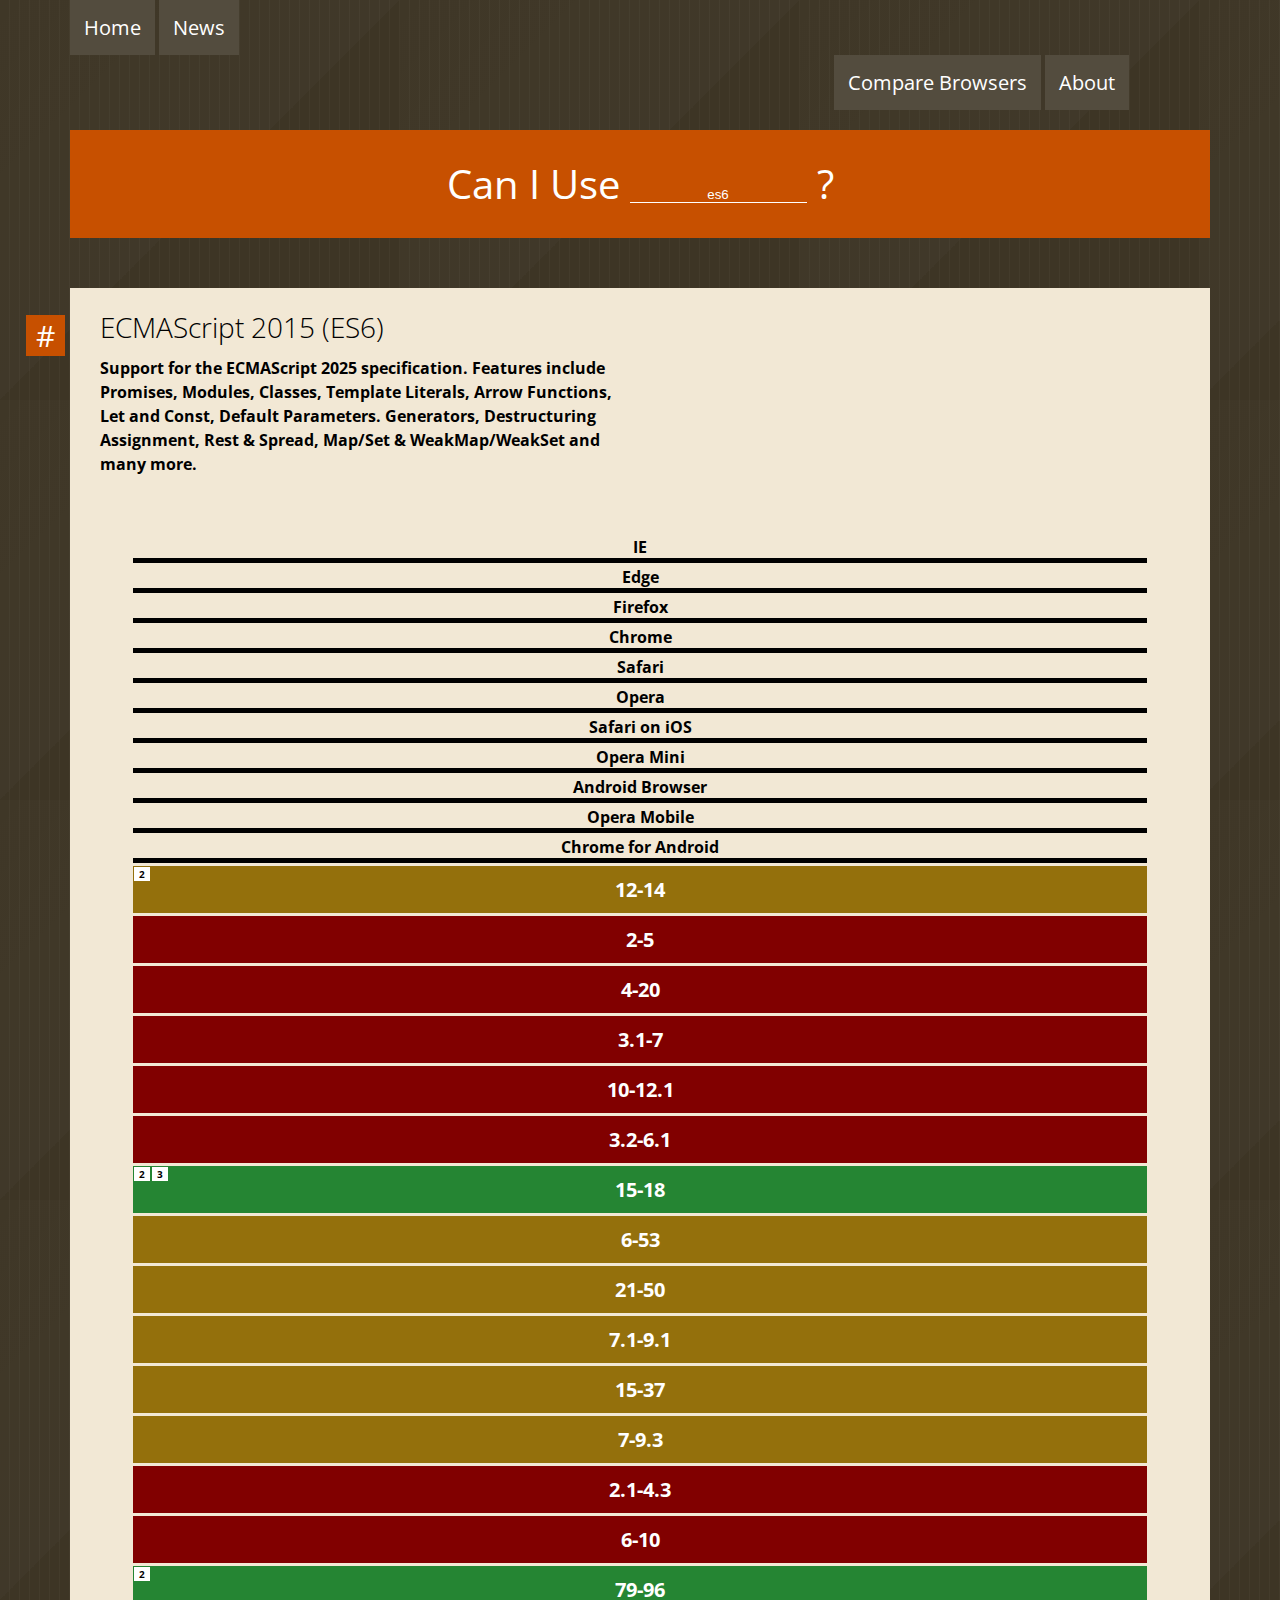
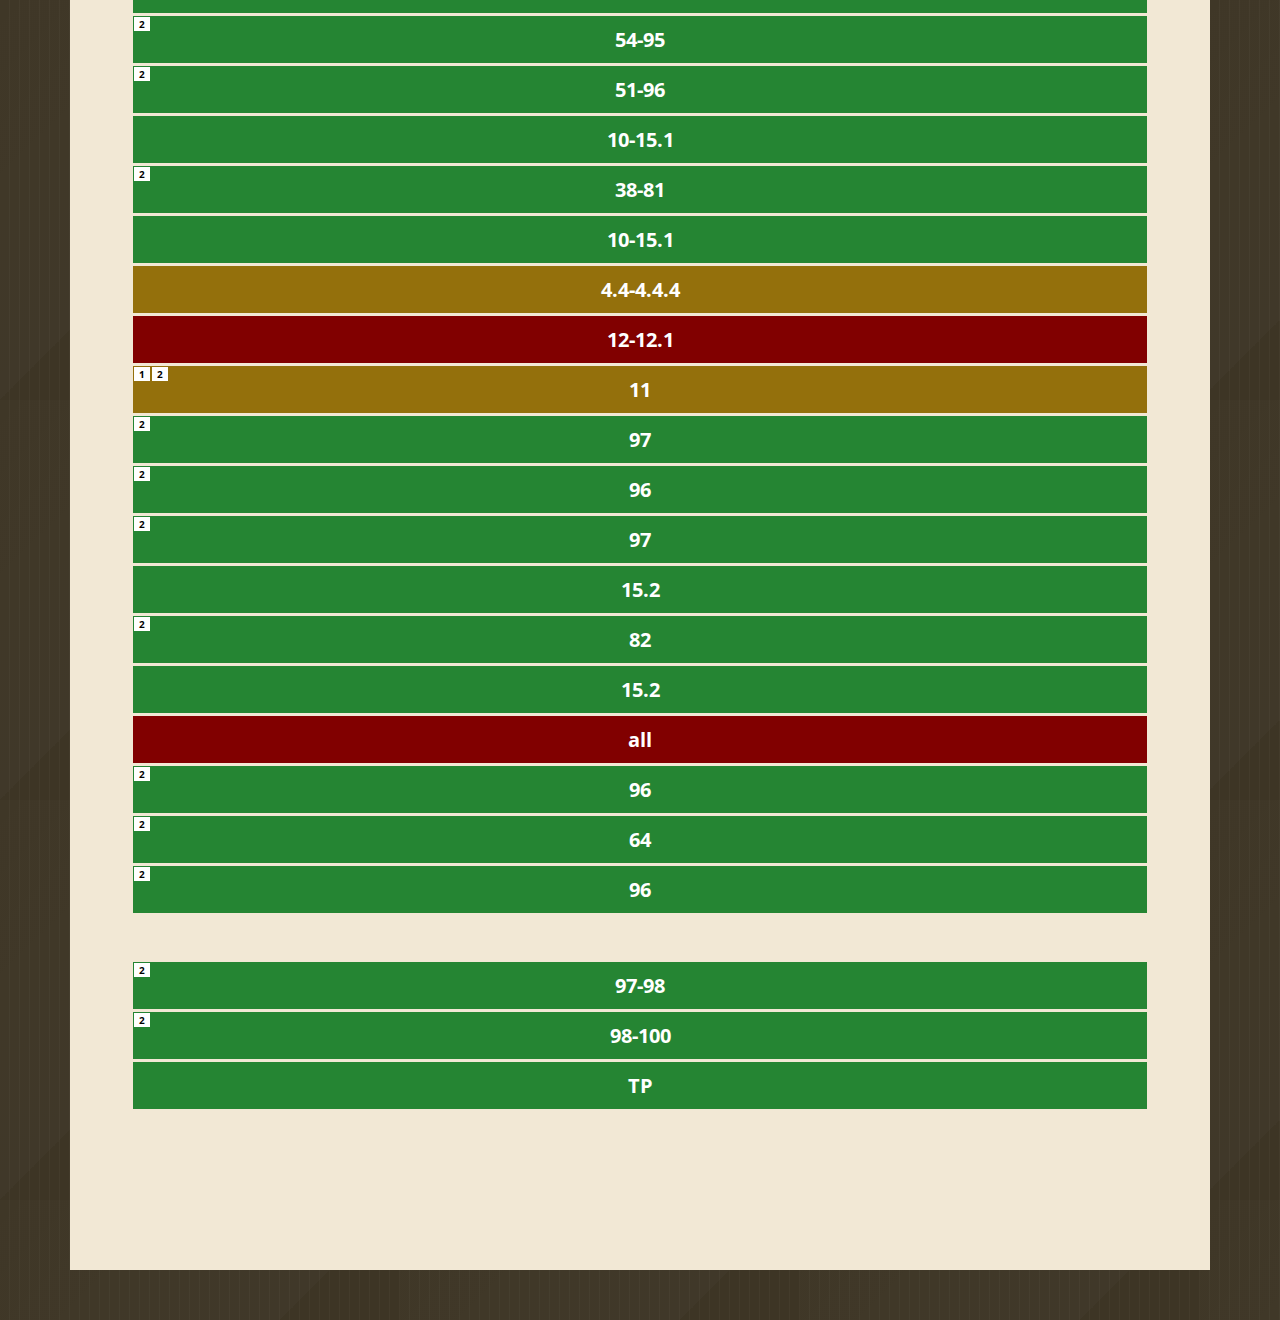
<file: can-i-use-website-mock/index.html>
<!DOCTYPE html>
<html>
    <head>
        <meta charset="utf-8" />
        <title>Can I Use</title>

        <link href="https://cdn.jsdelivr.net/npm/bootstrap@5.3.2/dist/css/bootstrap.min.css" rel="stylesheet" integrity="sha384-T3c6CoIi6uLrA9TneNEoa7RxnatzjcDSCmG1MXxSR1GAsXEV/Dwwykc2MPK8M2HN" crossorigin="anonymous">
        <link rel="preconnect" href="https://fonts.googleapis.com">
        <link rel="preconnect" href="https://fonts.gstatic.com" crossorigin>
        <link href="https://fonts.googleapis.com/css2?family=Open+Sans:wght@300&display=swap" rel="stylesheet">
        <link rel="stylesheet" href="styles.css" />

    </head>
    <body>
        <div class="wrapper">
            <nav>
                <div class=""><a href="#">Home</a></div>
                <div class=""><a href="#">News</a></div>
                <div class="offset-left"><a href="#">Compare Browsers</a></div>
                <div class=""><a href="#">About</a></div>
            </nav>
            <header>
                <div>Can I Use</div>
                <form method="#" action="#">
                    <input type="text" name="search-field" value="es6" /> ?
                </form>                
            </header>
            <div class="dangling-hash">#</div>
            <main>
                <h1>ECMAScript 2015 (ES6)</h1>
                <p>Support for the ECMAScript 2025 specification. Features include Promises, 
                    Modules, Classes, Template Literals, Arrow Functions, Let and Const, Default Parameters.
                    Generators, Destructuring Assignment, Rest & Spread, Map/Set & WeakMap/WeakSet and many more.
                </p>
                <div class="grid-layout">
                    <div class="row">
                        <div class="col col-header">IE</div>
                        <div class="col col-header">Edge</div>
                        <div class="col col-header">Firefox</div>
                        <div class="col col-header">Chrome</div>
                        <div class="col col-header">Safari</div>
                        <div class="col col-header">Opera</div>
                        <div class="col col-header">Safari on iOS</div>
                        <div class="col col-header">Opera Mini</div>
                        <div class="col col-header">Android Browser</div>
                        <div class="col col-header">Opera Mobile</div>
                        <div class="col col-header">Chrome for Android</div>
                    </div>
                    <div class="row">
                        <div class="col upper-empty-boxes"></div>
                        <div class="col partial-support">
                            <div class="notes-tip">2</div>
                            12-14
                        </div>
                        <div class="col not-supported">2-5</div>
                        <div class="col not-supported">4-20</div>
                        <div class="col not-supported">3.1-7</div>
                        <div class="col not-supported">10-12.1</div>
                        <div class="col not-supported">3.2-6.1</div>
                        <div class="col upper-empty-boxes"></div>
                        <div class="col upper-empty-boxes"></div>
                        <div class="col upper-empty-boxes"></div>
                        <div class="col upper-empty-boxes"></div>
                    </div>
                    <div class="row">
                        <div class="col upper-empty-boxes"></div>
                        <div class="col supported">
                            <div class="notes-container">
                                <div class="notes-tip">2</div>
                                <div class="notes-tip sibling-note">3</div>
                            </div>
                            15-18
                        </div>
                        <div class="col partial-support">6-53</div>
                        <div class="col partial-support">21-50</div>
                        <div class="col partial-support">7.1-9.1</div>
                        <div class="col partial-support">15-37</div>
                        <div class="col partial-support">7-9.3</div>
                        <div class="col upper-empty-boxes"></div>
                        <div class="col not-supported">2.1-4.3</div>
                        <div class="col upper-empty-boxes"></div>
                        <div class="col upper-empty-boxes"></div>
                    </div>
                    <div class="row">
                        <div class="col not-supported">6-10</div>
                        <div class="col supported">
                            <div class="notes-tip">2</div>
                            79-96
                        </div>
                        <div class="col supported">
                            <div class="notes-tip">2</div>
                            54-95
                        </div>
                        <div class="col supported">
                            <div class="notes-tip">2</div>
                            51-96
                        </div>
                        <div class="col supported">10-15.1</div>
                        <div class="col supported">
                            <div class="notes-tip">2</div>
                            38-81
                        </div>
                        <div class="col supported">10-15.1</div>
                        <div class="col upper-empty-boxes"></div>
                        <div class="col partial-support">4.4-4.4.4</div>
                        <div class="col not-supported">12-12.1</div>
                        <div class="col upper-empty-boxes"></div>
                    </div>
                    <div class="row">
                        <div class="col partial-support">
                            <div class="notes-container">
                                <div class="notes-tip">1</div>
                                <div class="notes-tip sibling-note">2</div>
                            </div>
                            11
                        </div>
                        <div class="col supported">
                            <div class="notes-tip">2</div>
                            97
                        </div>
                        <div class="col supported">
                            <div class="notes-tip">2</div>
                            96
                        </div>
                        <div class="col supported">
                            <div class="notes-tip">2</div>
                            97
                        </div>
                        <div class="col supported">15.2</div>
                        <div class="col supported">
                            <div class="notes-tip">2</div>
                            82
                        </div>
                        <div class="col supported">15.2</div>
                        <div class="col not-supported">all</div>
                        <div class="col supported">
                            <div class="notes-tip">2</div>
                            96
                        </div>
                        <div class="col supported">
                            <div class="notes-tip">2</div>
                            64
                        </div>
                        <div class="col supported">
                            <div class="notes-tip">2</div>
                            96
                        </div>
                    </div>
                    <div class="row">
                        <div class="col"></div>
                        <div class="col"></div>
                        <div class="col supported">
                            <div class="notes-tip">2</div>
                            97-98
                        </div>
                        <div class="col supported">
                            <div class="notes-tip">2</div>
                            98-100
                        </div>
                        <div class="col supported">TP</div>
                        <div class="col"></div>
                        <div class="col"></div>
                        <div class="col"></div>
                        <div class="col"></div>
                        <div class="col"></div>
                        <div class="col"></div>
                    </div>
                </div>
            </main>
        </div>
    </body>
</html>
</file>
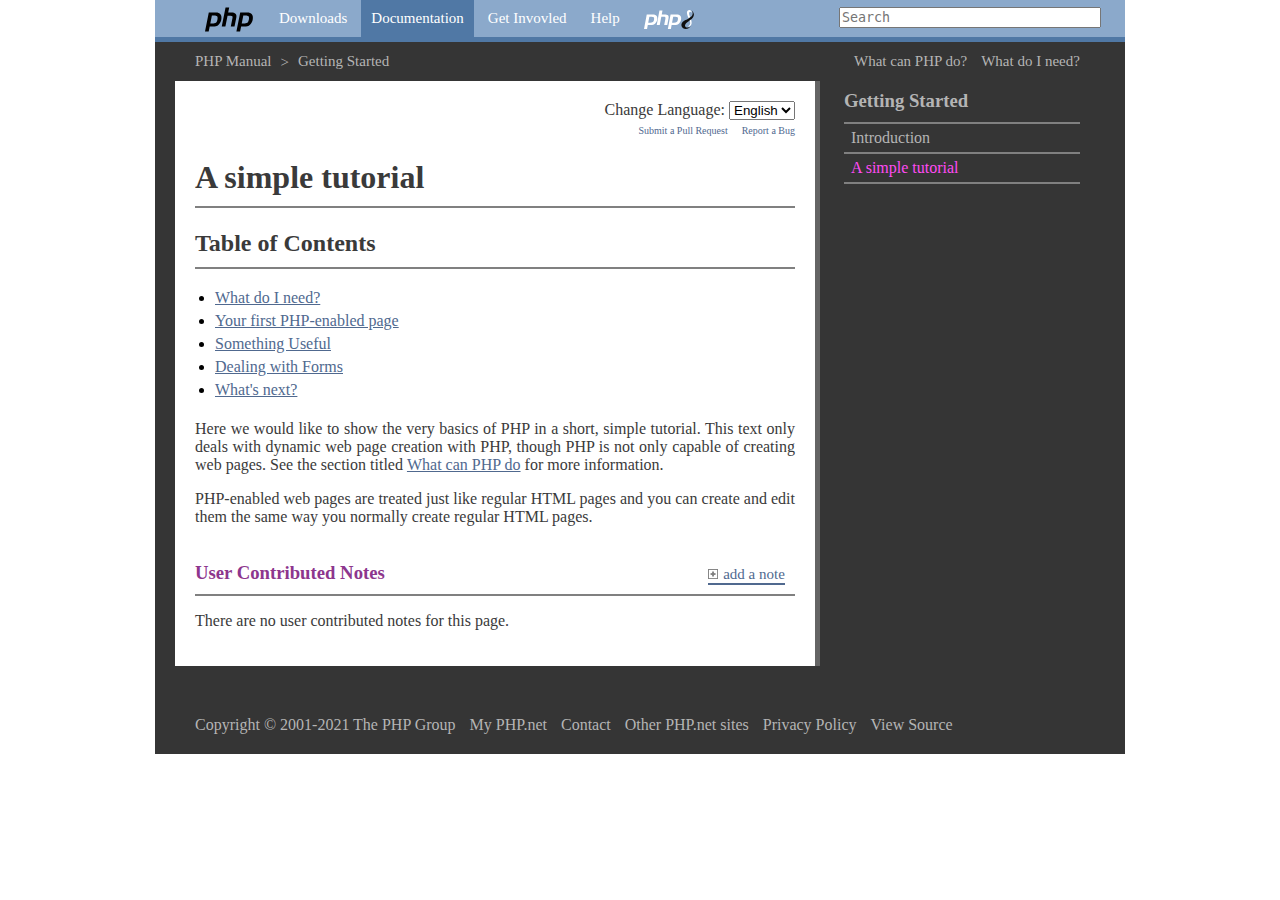
<file: php-documentation-sample-page-non-rwd/index.htm>
<!DOCTYPE html>
<html>
    <head>
        <meta charset="utf-8" />
        <title>PHP documentation</title>
        <link rel="stylesheet" href="style.css" />
    </head>
    <body>
        <div class="wrapper">
            <nav>
                <div class="navigation-list">
                    <img src="./902-phpdocumentation-1704707963246 (1)/logo_php.svg" alt="php-logo" />
                    <ul>
                        <li>Downloads</li>
                        <div class="highlighted-list-item"><li>Documentation</li></div>
                        <li>Get Invovled</li>
                        <li>Help</li>
                    </ul>
                    <img id="php-8-icon" src="./902-phpdocumentation-1704707963246 (1)/logo_php8.svg" alt="php-8-logo" />
                </div>
                <div class="search-container">
                    <textarea placeholder="Search" rows="1" cols="30"></textarea>
                </div>
            </nav>
            <div class="content-box">
                <main>
                    <div class="main-content">
                        <div class="php-chapter">
                            <ul>
                                <li>PHP Manual</li>
                                <div>></div>
                                <li>Getting Started</li>
                            </ul>
                        </div>
                        <div class="main-container">
                            <div class="options-container">
                                <p>Change Language: </p>
                                <select name="language-select">
                                    <option value="english">English</option>
                                </select>
                            </div>
                            <div class="options-container">
                                <a href="#">Submit a Pull Request</a>
                                <a href="#">Report a Bug</a>
                            </div>
                            <h1 class="header-content">A simple tutorial</h1>
                            <h2 class="header-content">Table of Contents</h2>
        
                            <ul>
                                <li><a href="#">What do I need?</a></li>
                                <li><a href="#">Your first PHP-enabled page</a></li>
                                <li><a href="#">Something Useful</a></li>
                                <li><a href="#">Dealing with Forms</a></li>
                                <li><a href="#">What's next?</a></li>
                            </ul>
                            <p>Here we would like to show the very basics of PHP in a short, simple tutorial. 
                                This text only deals with dynamic web page creation with PHP, though PHP is not 
                                only capable of creating web pages. See the section titled <a href="#">What can PHP do</a> 
                                for more information.
                            </p>
                            <p>
                                PHP-enabled web pages are treated just like regular HTML pages and you can create and edit 
                                them the same way you normally create regular HTML pages.
                            </p>
                            <h3>User Contributed Notes</h3>
                            <div class="add-feature-container">
                                <a href="#" id="add-feature"><img src="./902-phpdocumentation-1704707963246 (1)/add.png" alt="add-logo" />add a note</a>
                            </div>
                            <div class="single-line"></div>
                            <p>There are no user contributed notes for this page.</p>
                        </div>
                    </div>
                    <div class="sidebar-container">
                        <div class="php-chapter-nav">
                            <ul>
                                <li>What can PHP do?</li>
                                <li>What do I need?</li>
                            </ul>
                        </div>
                        <div class="chapter-list">
                            <h3>Getting Started</h3>
                            <p>Introduction</p>
                            <p id="sub-chapter">A simple tutorial</p>
                        </div>
                    </div>
                </main>
                <footer>
                    <ul>
                        <li>Copyright © 2001-2021 The PHP Group</li>
                        <li><a href="#">My PHP.net</a></li>
                        <li><a href="#">Contact</a></li>
                        <li><a href="#">Other PHP.net sites</a></li>
                        <li><a href="#">Privacy Policy</a></li>
                        <li><a href="#">View Source</a></li>
                    </ul>
                </footer>
            </div>
        </div>
    </body>
</html>
</file>
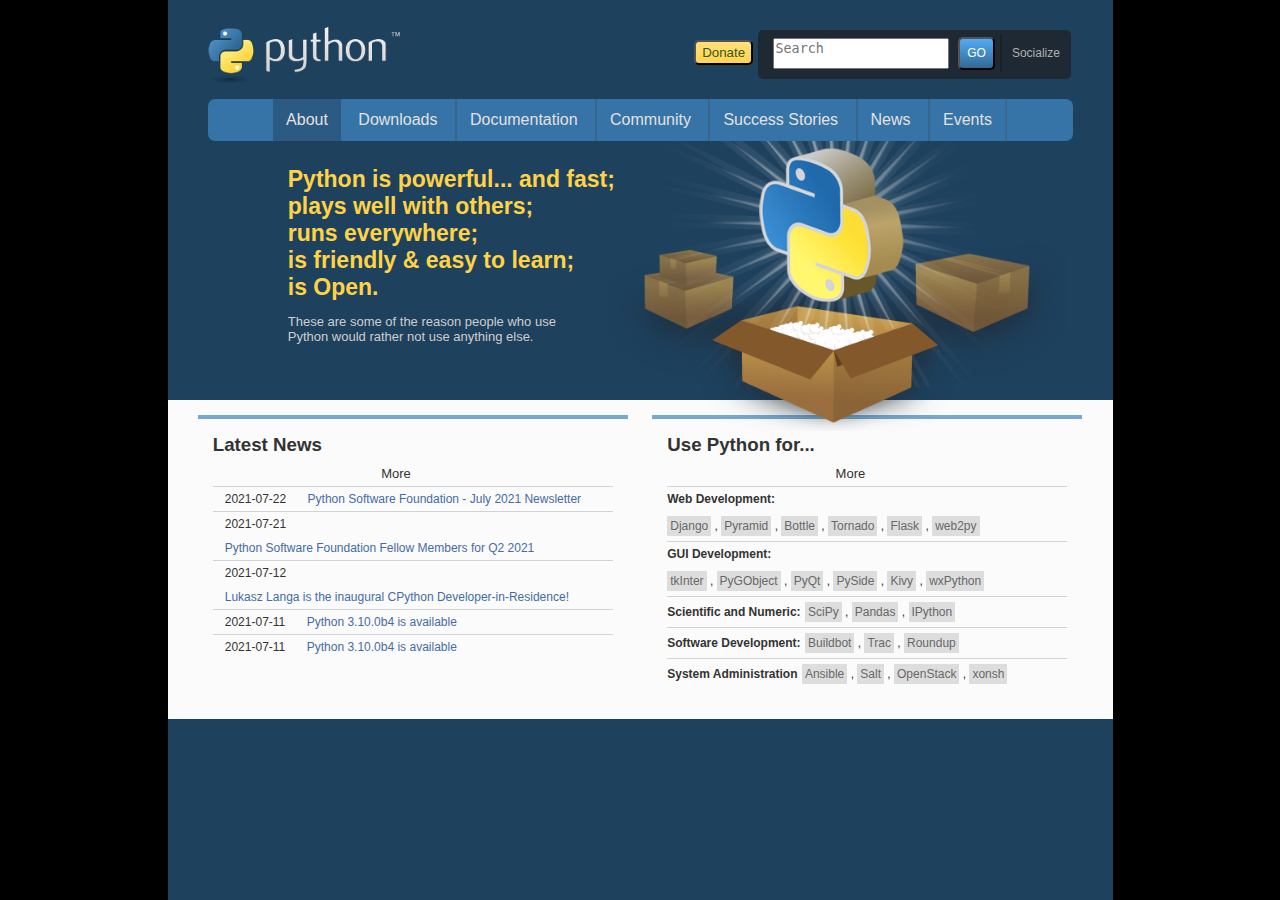
<file: python-page-sample-non-rwd/index.htm>
<!DOCTYPE html>
<html>
    <head>
        <title>Python Website</title>
        <meta charset="utf-8" />
        <link rel="stylesheet" href="style.css" />
    </head>
    <body>
        <div class="wrapper">
            <header>
                <div class="header-sub-container">
                    <img src="./903-img-1681236508117/img/logo.png" alt="python-logo" />
                </div>
                <div class="header-sub-container search-container">
                    <button>Donate</button>
                    <div>
                        <textarea placeholder="Search"></textarea>
                        <button>GO</button>
                        <div id="separate-border"></div>
                        <button id="socialize-button">Socialize</button>
                    </div>
                </div>
            </header>
            <nav>
                <ul>
                    <li id="selected-item"><a href="#">About</a></li>
                    <li id="remove-border"><a href="#">Downloads</a></li>
                    <li><a href="#">Documentation</a></li>
                    <li><a href="#">Community</a></li>
                    <li><a href="#">Success Stories</a></li>
                    <li><a href="#">News</a></li>
                    <li><a href="#">Events</a></li>
                </ul>
            </nav>
            <main>
                <div  class="python-description-container">
                    <div>
                        <h1>Python is powerful... and fast;</h1>
                        <h1>plays well with others;</h1>
                        <h1>runs everywhere;</h1>
                        <h1>is friendly & easy to learn;</h1>
                        <h1>is Open.</h1>
                        <p>These are some of the reason people who use Python would rather not use anything else.</p>
                    </div>
                    <img src="./903-img-1681236508117/img/box.png" alt="python-box-image" />
                </div>
                <div class="additional-descriptions-container">
                    <div class="python-news-container">
                        <div class="header-additional-info">
                                <h3>Latest News</h3>
                                <a href="#">More</a>
                        </div>
                        <div class="additional-info">
                            <div>
                                <div>2021-07-22</div>
                                <div><a href="#">Python Software Foundation - July 2021 Newsletter</a></div>
                            </div>
                            <div>
                                <div>2021-07-21</div>
                                <div><a href="#">Python Software Foundation Fellow Members for Q2 2021</a></div>
                            </div>
                            <div>
                                <div>2021-07-12</div>
                                <div><a href="#">Lukasz Langa is the inaugural CPython Developer-in-Residence!</a></div>
                            </div>
                            <div>
                                <div>2021-07-11</div>
                                <div><a href="#">Python 3.10.0b4 is available</a></div>
                            </div>
                            <div>
                                <div>2021-07-11</div>
                                <div><a href="#">Python 3.10.0b4 is available</a></div>
                            </div>
                        </div>
                    </div>
                    <div class="python-uses-container">
                        <div class="main-additional-info">
                            <h3>Use Python for...</h3>
                            <a href="#">More</a>
                        </div>
                        <div>
                            <div>Web Development: </div>
                            <ul>
                                <li><a href="#">Django</a></li>
                                <span>,</span>
                                <li><a href="#">Pyramid</a></li>
                                <span>,</span>
                                <li><a href="#">Bottle</a></li>
                                <span>,</span>
                                <li><a href="#">Tornado</a></li>
                                <span>,</span>
                                <li><a href="#">Flask</a></li>
                                <span>,</span>
                                <li><a href="#">web2py</a></li>
                            </ul>
                        </div>
                        <div>
                            <div>GUI Development: </div>
                            <ul>
                                <li><a href="#">tkInter</a></li>
                                <span>,</span>
                                <li><a href="#">PyGObject</a></li>
                                <span>,</span>
                                <li><a href="#">PyQt</a></li>
                                <span>,</span>
                                <li><a href="#">PySide</a></li>
                                <span>,</span>
                                <li><a href="#">Kivy</a></li>
                                <span>,</span>
                                <li><a href="#">wxPython</a></li>
                            </ul>
                        </div>
                        <div>
                            <div>Scientific and Numeric: </div>
                            <ul>
                                <li><a href="#">SciPy</a></li>
                                <span>,</span>
                                <li><a href="#">Pandas</a></li>
                                <span>,</span>
                                <li><a href="#">IPython</a></li>
                            </ul>
                        </div>
                        <div>
                            <div>Software Development: </div>
                            <ul>
                                <li><a href="#">Buildbot</a></li>
                                <span>,</span>
                                <li><a href="#">Trac</a></li>
                                <span>,</span>
                                <li><a href="#">Roundup</a></li>
                            </ul>
                        </div>
                        <div>
                            <div>System Administration</div>
                            <ul>
                                <li><a href="#">Ansible</a></li>
                                <span>,</span>
                                <li><a href="#">Salt</a></li>
                                <span>,</span>
                                <li><a href="#">OpenStack</a></li>
                                <span>,</span>
                                <li><a href="#">xonsh</a></li>
                            </ul>
                        </div>
                    </div>
                </div>
            </main>
            <footer>
                <ul>
                    <li><a href="#">Help & General Contact</a></li>
                    <li><a href="#">Diversity Initiatives</a></li>
                    <li><a href="#">Submit Website Bug</a></li>
                    <li class="status-indicator"><a href="#">Status</a></li>
                    <div></div>
                </ul>
                <ul class="additional-info-footer">
                    <li class="copyright-text">Copyright ©2001-2021.</li>
                    <li><a href="#">Python Software Foundation</a></li>
                    <li><a href="#">Legal Statements</a></li>
                    <li><a href="#">Privacy Policy</a></li>
                    <li><a href="#">Powered by Heroku</a></li>
                </ul>
            </footer>
        </div>
    </body>
</html>
</file>
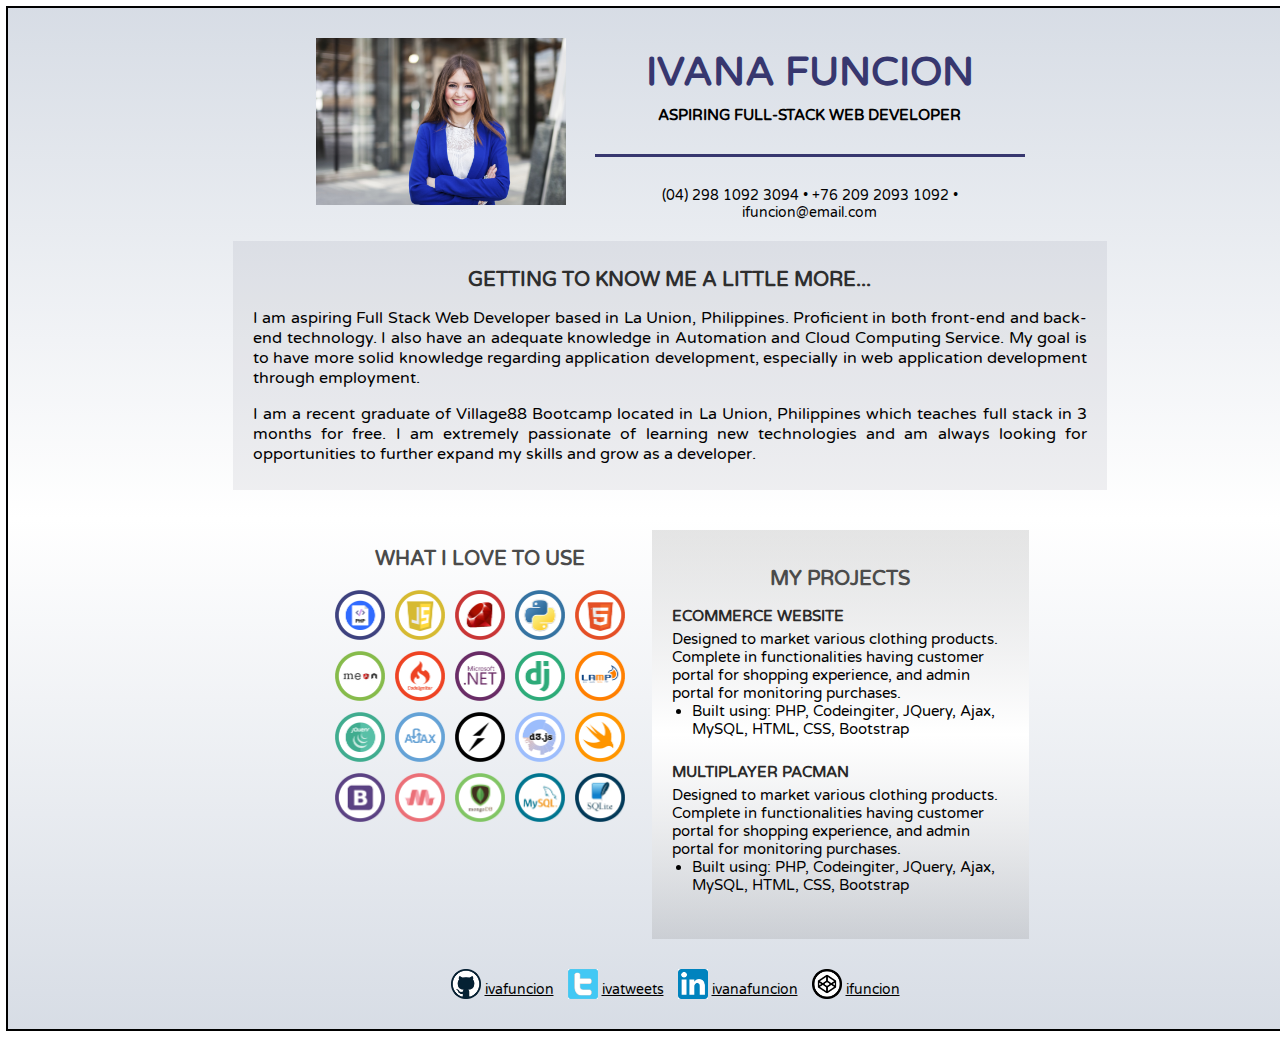
<file: responsive-resume-sample/index.htm>
<!DOCTYPE html>
<html>
    <head>
        <title>Resume</title>
        <meta charset="utf-8" />
        <meta name="viewport" content="width=device-width, initial-scale=1.0" />
        <link rel="stylesheet" href="style.css" />
        <link rel="preconnect" href="https://fonts.googleapis.com">
        <link rel="preconnect" href="https://fonts.gstatic.com" crossorigin>
        <link href="https://fonts.googleapis.com/css2?family=M+PLUS+Rounded+1c:wght@700&family=Varela+Round&display=swap" rel="stylesheet">
    </head>
    <body>
        <div class="wrapper">
            <header class="sm-8 md-12">
                <img src="./901-ivanafuncionresume-1704707770131/ivana_funcion/photo_of_me.jpg" alt="photo of me" />
                <div class="name-contact-container">
                    <div class="name-container">
                        <h1>IVANA FUNCION</h1>
                        <h2>ASPIRING FULL-STACK WEB DEVELOPER</h2>
                    </div>
                    <div class="contact-number">
                        <h2>(04) 298 1092 3094 • +76 209 2093 1092 • ifuncion@email.com</h2>
                    </div>
                </div>
            </header>
            <main>
                <div class="self-description sm-7 md-8">
                    <h2>GETTING TO KNOW ME A LITTLE MORE...</h2>
                    <p>
                        I am aspiring Full Stack Web Developer based in La Union, Philippines. Proficient in both front-end and
                        back-end technology. I also have an adequate knowledge in Automation and Cloud Computing Service. My goal
                        is to have more solid knowledge regarding application development, especially in web application development
                        through employment.
                    </p>
                    <p>
                        I am a recent graduate of Village88 Bootcamp located in La Union, Philippines which teaches full stack in 3 months
                        for free. I am extremely passionate of learning new technologies and am always looking for opportunities to further
                        expand my skills and grow as a developer.
                    </p>
                </div>
                <div class="projects-techonlogies-container">
                    <div class="list-technologies-container">
                        <h2>WHAT I LOVE TO USE</h2>
                        <div>
                            <img src="./901-ivanafuncionresume-1704707770131/ivana_funcion/php.png" alt="php-icon" />
                            <img src="./901-ivanafuncionresume-1704707770131/ivana_funcion/JavaScript.png" alt="javascript-icon" />
                            <img src="./901-ivanafuncionresume-1704707770131/ivana_funcion/RUBY.png" alt="ruby-icon" />
                            <img src="./901-ivanafuncionresume-1704707770131/ivana_funcion/python.png" alt="python-icon" />
                            <img src="./901-ivanafuncionresume-1704707770131/ivana_funcion/HTML.png" alt="html-icon" />
                        </div>
                        <div>
                            <img src="./901-ivanafuncionresume-1704707770131/ivana_funcion/MEAN.png" alt="mean-icon" />
                            <img src="./901-ivanafuncionresume-1704707770131/ivana_funcion/codeigniter.png" alt="code-igniter-icon" />
                            <img src="./901-ivanafuncionresume-1704707770131/ivana_funcion/c-sharp.png" alt="c-sharp-icon" />
                            <img src="./901-ivanafuncionresume-1704707770131/ivana_funcion/django.png" alt="django-icon" />
                            <img src="./901-ivanafuncionresume-1704707770131/ivana_funcion/LAMP.png" alt="lamp-language-icon" />
                        </div>
                        <div>
                            <img src="./901-ivanafuncionresume-1704707770131/ivana_funcion/jQuery.png" alt="j-query-icon" />
                            <img src="./901-ivanafuncionresume-1704707770131/ivana_funcion/ajax.png" alt="ajax-icon" />
                            <img src="./901-ivanafuncionresume-1704707770131/ivana_funcion/socket.png" alt="socket-language-icon" />
                            <img src="./901-ivanafuncionresume-1704707770131/ivana_funcion/d3.png" alt="d3-icon" />
                            <img src="./901-ivanafuncionresume-1704707770131/ivana_funcion/iOS-Swift.png" alt="ios-swift-icon" />
                        </div>
                        <div>
                            <img src="./901-ivanafuncionresume-1704707770131/ivana_funcion/bootstrap.png" alt="bootstrap-icon" />
                            <img src="./901-ivanafuncionresume-1704707770131/ivana_funcion/materialize.png" alt="materialize-language-icon" />
                            <img src="./901-ivanafuncionresume-1704707770131/ivana_funcion/mongodb.png" alt="mongo-db-icon" />
                            <img src="./901-ivanafuncionresume-1704707770131/ivana_funcion/mysql.png" alt="mysql-icon" />
                            <img src="./901-ivanafuncionresume-1704707770131/ivana_funcion/sqlite.png" alt="sqlite-icon" />
                        </div>
                    </div>
                    <div class="projects-container">
                        <h2>MY PROJECTS</h2>
                        <div class="project-description">
                            <h3>ECOMMERCE WEBSITE</h3>
                            <p>Designed to market various clothing products. Complete in functionalities having customer portal for shopping experience,
                                and admin portal for monitoring purchases.
                            </p>
                            <ul>
                                <li>Built using: PHP, Codeingiter, JQuery, Ajax, MySQL, HTML, CSS, Bootstrap</li>
                            </ul>
                        </div>
                        <div class="project-description">
                            <h3>MULTIPLAYER PACMAN</h3>
                            <p>Designed to market various clothing products. Complete in functionalities having customer portal for shopping experience,
                                and admin portal for monitoring purchases.
                            </p>
                            <ul>
                                <li>Built using: PHP, Codeingiter, JQuery, Ajax, MySQL, HTML, CSS, Bootstrap</li>
                            </ul>
                        </div>
                    </div>
                </div>
            </main>
            <footer>
                <div class="relevant-links-container">
                    <img src="./901-ivanafuncionresume-1704707770131/ivana_funcion/github.png" alt="github-icon" />
                    <a href="#">ivafuncion</a>
                    <img src="./901-ivanafuncionresume-1704707770131/ivana_funcion/twitter.png" alt="twitter-icon" />
                    <a href="#">ivatweets</a>
                    <img src="./901-ivanafuncionresume-1704707770131/ivana_funcion/linkedin.png" alt="linkedin-icon" />
                    <a href="#">ivanafuncion</a>
                    <img src="./901-ivanafuncionresume-1704707770131/ivana_funcion/codepen.png" alt="codepen-icon" />
                    <a href="#">ifuncion</a>
                </div>
            </footer>
        </div>
    </body>
</html>
</file>
<file: can-i-use-website-mock/styles.css>
* {
    margin: 0;
    padding: 0;
    box-sizing: border-box;
}
body{
    background-image: url(./images/caniuse-bg.png);
}
.wrapper {
    padding: 0 70px;
    font-family: "Open Sans", Helvetica, Arial, sans-serif;
    .not-supported{
        background-color: #810000;
    }
    .partial-support{
        background-color: #94700c;
    }
    .supported {
        background-color: #258533;
    }

    .dangling-hash{
        display: inline-block;
        color:white;
        font-size: 30px;
        padding: 0px 10px;
        background-color: #c75000;
        position: absolute;
        top: 35%;
        left: 2.05%;
    }
    nav div{
        background-color: #534c3e;
        font-size: 20px;
        color: white;
        padding: 14px 14px;
        display: inline-block;
    }
    nav div a{
        text-decoration: none;
        color: white;
    }
    nav div.offset-left{
        margin-left: 67%;
    }

    header{
        padding: 24px 0;
        margin: 20px 0;
        background-color: #c75000;
        text-align: center;
        color: white;
        font-size: 40px;
        line-height: 60px;
        div{
            display: inline-block;
        }
        form{
            display: inline-block;
        }
        form input{
            border:none;
            text-align: center;
            color:white;
            background-color: transparent;
            border-bottom: 1px solid white;
        }
    }
    main {
        background-color: #f2e8d5;
        margin: 50px 0;
        padding: 20px 30px;
        font-weight: bold;
        h1{
            font-weight: 300;
            font-size: 28px;
        }
        p{
            line-height: 1.5;
            font-size: 16px;
            width: 50%;
            margin: 10px 0 60px 0;
        }
        
        .grid-layout {
            padding:0 30px;
        }

        .col {
            margin: 3px;
            text-align: center;
            padding: 0;
            color: white;
            font-size: 20px;
            padding: 10px 0;
            position: relative;
        }

        .row .col .notes-tip{
            background-color: white;
            color: black;
            font-size: 10px;
            padding: 0 5px;
            position: absolute;
            top: 1px;
            left: 1px;
        }

        .row .col .notes-container{
            position: absolute;
            top: 0;
            .notes-tip{
                position: relative;
                display: inline-block;
                vertical-align: top;
                margin: 0;
            }
            .notes-tip.sibling-note{
                position: absolute;
                left: 19px;
            }
        }

        .row .col.col-header{
            color: black;
            border-bottom: 5px solid black;
            padding: 0;
            font-size: 16px;
        }

        .row .col.upper-empty-boxes{
            background-color: #ebe2cf;
            padding: 0;
            margin: 0 3px;
        }
    }
}
</file>
<file: php-documentation-sample-page-non-rwd/style.css>
body {
    margin: 0;
}
.wrapper {
    width: 970px;
    margin: 0 auto;
    font-family: Cambria, Cochin, Georgia, Times, 'Times New Roman', serif;    
}

a {
    color: rgb(80, 105, 143);
}

p {
    color: rgb(58, 58, 58);
}

h3 {
    color: rgb(141, 54, 141);
    border-bottom: 2px solid grey;
    padding-top: 20px;
    padding-bottom: 10px;
}

nav {
    background-color: rgba(0, 66, 141, 0.453);
    color: white;
    text-align: left;
    border-bottom: 5px solid rgba(0, 52, 112, 0.419);
    padding-left: 20px;
    padding-right: 20px;
}

    nav .navigation-list {
        display: inline-block;
        width: 600px;
    }

    .navigation-list img {
        width: 50px;
        vertical-align:middle;
        padding-left: 30px;
    }

    .navigation-list #php-8-icon {
        padding-left: 10px;
    }

    .navigation-list ul {
        display: inline-block;
        margin: 0;
        padding-left: 10px;
    }

        .navigation-list ul li {
            display: inline-block;
            font-size: 15px;
            margin: 10px;
        }

            .navigation-list ul .highlighted-list-item {
                background-color: rgba(0, 52, 112, 0.419);
                display: inline-block;
            }

.search-container {
    display: inline-block;
    width: 300px;
    text-align: right;
    padding-left: 22px;
    vertical-align: middle;
}

textarea {
    resize: none;
}

.content-box {
    background-color: rgb(53, 53, 53);
    height: 100%;
    padding: 0 20px 20px 20px;
}

.main-content {
    display: inline-block;
}

.sidebar-container {
    display: inline-block;
    vertical-align: top;
}

    .sidebar-container h3 {
        color: rgb(180, 180, 180);
        padding: 10px 0;
        margin: 0;
    }
.chapter-list {
    margin-left: 20px;
}
    .chapter-list p {
        color: rgb(180, 180, 180);
        padding: 5px 0 5px 7px;
        margin: 0;
        border-bottom: 2px solid grey;
    }

#sub-chapter {
    color: rgb(255, 75, 243)
}

.php-chapter {
    padding-top: 10px;
    padding-bottom: 10px;
    padding-left: 15px;
    width: 600px;
    display: inline-block;
    vertical-align: middle;
}

    .php-chapter div{
        display: inline-block;
        font-size: 15px;
        color: rgb(180, 180, 180);
        vertical-align: middle;
    }

    .php-chapter ul {
        display: inline-block;
        margin: 0;
        padding: 0;
    }

        .php-chapter ul li {
            display: inline-block;
            font-size: 15px;
            margin: 0;
            color: rgb(180, 180, 180);
            padding: 0 5px;
        }

.php-chapter-nav {
    display: inline-block;
    padding-top: 10px;
    padding-bottom: 10px;
    padding-left: 20px;
}

    .php-chapter-nav ul {
        display: inline-block;
        padding: 0;
        margin: 0;
    }

        .php-chapter-nav ul li {
            display: inline-block;
            font-size: 15px;
            padding-left: 10px;
            margin: 0;
            color: rgb(180, 180, 180);
        }

.main-container {
    background-color: white;
    padding: 20px;
    width: 600px;
    border-right: 5px solid rgb(100, 100, 100);
}

    .main-container p {
        text-align: justify;
    }

    .main-container h3 {
        display: inline-block;
        margin: 0;
        border-bottom: none;
    }
    
    .main-container a {
        display: inline-block;
    }

    .main-container ul {
        padding-left: 20px;
    }
    
        .main-container ul li {
            padding-bottom: 5px;
        }

.header-content{
    color: rgb(58, 58, 58);
    padding-bottom: 10px;
    border-bottom: 2px solid grey;
}

.add-feature-container {
    width: 396px;
    text-align: right;
    display: inline-block;
}

#add-feature {
    font-size: 15px;
    text-decoration: none;
    border-bottom: 2px solid rgb(80, 105, 143);;
}

    #add-feature img {
        width: 10px;
        margin-right: 5px;
    }
.single-line {
    border-bottom: 2px solid grey;
}
.options-container {
    text-align: right;
}

    .options-container p {
        display: inline-block;
        margin: 0;
    }

    .options-container a {
        text-decoration: none;
        font-size: 10px;
        padding-left: 10px;
    }

footer ul{
    margin: 50px 0 0 0;
    padding-left: 20px;
    text-align: left;
}

    footer ul li{
        display: inline-block;
        color: rgb(180, 180, 180);
        padding-right: 10px;
    }

footer a {
    text-decoration: none;
    color: rgb(180, 180, 180); 
}
</file>
<file: python-page-sample-non-rwd/style.css>
html {
    background-color: black;
    margin: 0;
}
body {
    margin: 0;
    font-family: 'Gill Sans', 'Gill Sans MT', Calibri, 'Trebuchet MS', sans-serif
}

header {
    padding: 20px 35px 10px 35px; 
}

.wrapper {
    width: 945px;
    height: 100vh;
    background-color: #1e415e;
    margin: 0 auto;
}
    .wrapper .header-sub-container.search-container {
        width: 434px;
    }

textarea {
    display: inline-block;
    resize: none;
    width: 170px;
    height: 25px;
    vertical-align: middle;
}

button {
    display: inline-block;
}

ul {
    padding: 0;
    margin: 0;
}

.header-sub-container {
    width: 430px;
    display: inline-block;
    vertical-align: middle;
}
    .header-sub-container img {
        width: 230px;
    }

.search-container {
    text-align: right;
}
    .search-container div {
        background-color: #1e2933;
        padding: 4px 11px 7px 15px;
        border-radius: 5px;
        display: inline-block;
    }
    .search-container button {
        background: linear-gradient(#ffe07c,#ffd54c);
        color: #385519;
        height: 25px;
        border-radius: 5px;
    }
        .search-container div button {
            background: linear-gradient(#51abf5,#326995);
            margin-left: 5px;
            color: white;
            height: 33px;
            width: 37px;
            border-radius: 5px;
            font-size: 12px;
        }

#socialize-button {
    display: inline-block;
    vertical-align: middle;
    background:none;
    border: none;
    width: auto;
    color: rgb(176, 176, 176);
    padding: 0;
}

#separate-border {
    width:1px;
    display: inline-block;
    border-right: 2px solid #19222b;
    padding: 0;
    height: 38.4px;
    vertical-align: middle;
}

#selected-item {
    background-color: #2b5a83;
    border: none;
}

#remove-border {
    border: none;
}

nav {
    background-color: #3673a6;
    text-align: center;
    width: 865px;
    border-radius: 7px;
    margin: 0 auto;
}

    nav ul {
        text-align: center;
        border-right: 2px solid #3a688e;
        display: inline-block;
    }
        nav ul li {
            display: inline-block;
            color: rgb(226, 226, 226);
            padding: 12px 13px;
            border-left: 2px solid #39658a;
        }
            nav ul li  a {
                color: rgb(226, 226, 226);
                text-decoration: none;
            }
main {
    text-align: center;
    width: 945px;
    height: 515px;
}

.python-description-container {
    width: 920px;
    margin: 0 auto;
    position: relative;
}
    .python-description-container h1 {
        color: #ffd345;
        font-size: 23px;
        margin: 0;
    }

    .python-description-container div {
        display: inline-block;
        width: 380px;
        vertical-align: top;
        text-align: left;
        padding: 25px;
        position: relative;
        left: 70px;
    }

    .python-description-container p {
        color: rgb(206, 206, 206);
        font-size: 13px;
        width: 300px;
    }

    .python-description-container img {
        width: 460px;
        height: 290px;
        position: relative;
        right: 20px;
        z-index: 1;
    }

.python-news-container {
    width: 400px;
    padding: 0 15px;
    text-align: left;
    border-top: 4px solid #75a8d3;
    display: inline-block;
    color :#333333;
    vertical-align: top;
    margin: 10px;
}

.additional-descriptions-container {
    background-color: #fbfbfb;
    position: relative;
    bottom: 35px;
    padding: 5px 20px 20px 20px;
}

.header-additional-info{
    padding-top: 10px;
}

    .header-additional-info h3 {
        display: inline-block;
        width: 198px;
        padding: 5px 0;
        margin: 0;
    }

    .header-additional-info a {
        display: inline-block;
        width: 198px;
        padding: 5px 0;
        margin: 0;
        text-align: right;
        font-size: 13px;
        text-decoration: none;
        color: #333333;
    }

.additional-info div {
    border-top: 1px solid #d0d2d4;
}

    .additional-info div div {
        display: inline-block;
        padding: 5px 5px 5px 12px;
        font-size: 12px;
        border: none;
    }
    .additional-info div div a {
        text-decoration: none;
        color: #446ba7;
    }

    .additional-info ul {
        display: inline-block;
    }

.python-uses-container {
    width: 400px;
    text-align: left;
    border-top: 4px solid #75a8d3;
    display: inline-block;
    color: #333333;
    vertical-align: top;
    margin: 10px;
    padding: 0 15px;
}

    .python-uses-container .main-additional-info {
        border: none;
        padding-top: 10px;
    }
    .python-uses-container div {
        border-top: 1px solid #d0d2d4;
    }
        .python-uses-container div div {
            font-size: 12px;
            display: inline-block;
            padding: 5px 0 5px 0;
            border: none;
            font-weight: bolder;
        }
        .python-uses-container div ul {
            font-size: 12px;
            display: inline-block;
            padding: 5px 0;
            border: none;
        }
                .python-uses-container div ul li {
                    background-color: rgb(221, 221, 221);
                    display: inline-block;
                    padding: 3px;
                }
                    .python-uses-container div ul li a {
                        text-decoration: none;
                        color: #686868;
                    }
            .python-uses-container .main-additional-info h3 {
                display: inline-block;
                width: 198px;
                padding: 5px 0;
                margin: 0;
            }

            .python-uses-container .main-additional-info a {
                display: inline-block;
                font-size: 13px;
                width: 198px;
                padding: 5px 0;
                margin: 0;
                text-align: right;
                text-decoration: none;
                color: #333333;
            }


footer {
    text-align: center;
}
    footer ul div {
        display: inline-block;
        padding: 0;
        margin: 0;
        width: 10px;
        height: 10px;
        background-color: green;
        border: 1px solid rgb(72, 72, 72);
        border-radius: 100%;
    }
    footer ul .status-indicator {
        padding: 0;
    }
    footer ul li {
        display: inline-block;
        padding: 0 10px;
        color: rgb(175, 175, 175);
        font-size: 10px;
    }

        footer ul li a {
            text-decoration: none;
            color: rgb(175, 175, 175);
            font-size: 15px;
        }
    footer .additional-info-footer {
        padding-top: 10px;
    }
        footer .additional-info-footer li {
            font-size: 10px;
            padding: 0 2px;
        }
        footer .additional-info-footer li a {
            font-size: 10px;
            text-decoration-line: underline;
            text-decoration-style: dotted;
            text-decoration-color: rgb(152, 161, 157);;
        }
</file>
<file: responsive-resume-sample/style.css>
.wrapper{
    width: 100%;
    margin: 0px auto;
    outline: 2px solid black;
    padding: 30px;
    background: linear-gradient(rgba(59, 86, 128, 0.205),white,rgba(59, 86, 128, 0.205));
}

.name-contact-container{
    display: inline-block;
    font-family: 'Varela Round', sans-serif;
    margin-left: 30px;
    vertical-align: top;
}
    .name-contact-container .name-container{
        padding-bottom: 30px;
    }
        .name-contact-container .name-container h1{
            color: rgb(55, 55, 111);
            font-size: 40px;
            margin: 10px 0;
        }
        .name-contact-container .name-container h2{
            font-size: 15px;
            margin: 0;
        }
    .name-contact-container .contact-number{
    border-top: 3px solid rgb(55, 55, 111);
    padding-top: 30px;
    width: 430px;
    }
        .name-contact-container .contact-number h2{
            font-size: 14px;
            font-weight: lighter;
            margin: 0;
        }
header img{
    width: 250px;
}

main{
    font-family: 'Varela Round', sans-serif;
}

.self-description{
    text-align: justify;
    margin-top: 20px;
    padding: 10px 20px 10px 20px;
    background-color: rgba(76, 76, 94, 0.082);
}
    .self-description h2{
        color: rgb(46, 46, 46);
        font-size: 20px;
        text-align: center;
    }


.projects-techonlogies-container{
    text-align: center;
}

.list-technologies-container{
    display: inline-block;
    vertical-align: top;
    padding: 20px;
}

    .list-technologies-container h2{
        text-align: center;
        color: rgb(75, 75, 75);
        font-size: 20px;
    }

    .list-technologies-container img {
        width: 50px;
        margin: 3px;
    }

.projects-container{
    margin-top: 20px;
    display: inline-block;
    vertical-align: top;
    padding: 20px;
    width: 337px;
    text-align: left;
    font-size: 15px;
    background: linear-gradient(rgba(128, 128, 128, 0.205),white,rgba(128, 128, 128, 0.205));
}
    .projects-container h2{
        text-align: center;
        color: rgb(75, 75, 75);
        font-size: 20px;
    }

    .projects-container h3{
        margin: 0;
        color: rgb(42, 42, 42);
        font-size: 15px;
    }

    .projects-container p{
        margin: 5px 0 0 0;
    }

    .projects-container ul{
        padding-left: 20px;
        margin: 0;
        font-size: 15px;
    }

.project-description{
    margin-bottom: 25px;
}

.relevant-links-container{
    font-family: 'Varela Round', sans-serif;
    text-align: center;
    margin-top: 30px;
}

    .relevant-links-container img{
        width: 30px;
        vertical-align: bottom;
        margin-left: 10px;
    }

    .relevant-links-container a{
        color: black;
    }

@media only screen and (max-width: 480px){
    .sm-7{
        width: 58%;
    }
    .sm-8{
        width: 66%;
    }
    header{
        text-align: center;
        margin: 0 auto;
    }
    .name-contact-container {
        margin: 0;
        display: block;
    }
        .name-contact-container .contact-number{
            width: auto;
        }
            .name-contact-container .name-container h1 {
                font-size: 30px;
            }
    .self-description{
        margin: 20px auto;
    }
    .list-technologies-container{
        display: block;
    }
    .relevant-links-container img{
        width: 20px;
    }
}

@media only screen and (min-width: 481px){
    .md-12{
        width: 100%;
    }
    .md-8 {
        width: 66%;
    }
    .name-contact-container{
        margin: 0;
    }
    .self-description{
        margin: 20px auto;
    }
    header{
        text-align: center;
    }
        header img{
            margin-right: 25px;
        }
    .relevant-links-container img{
        width: 30px;
    }
    .relevant-links-container a{
        font-size: 14px;
    }
}
</file>
